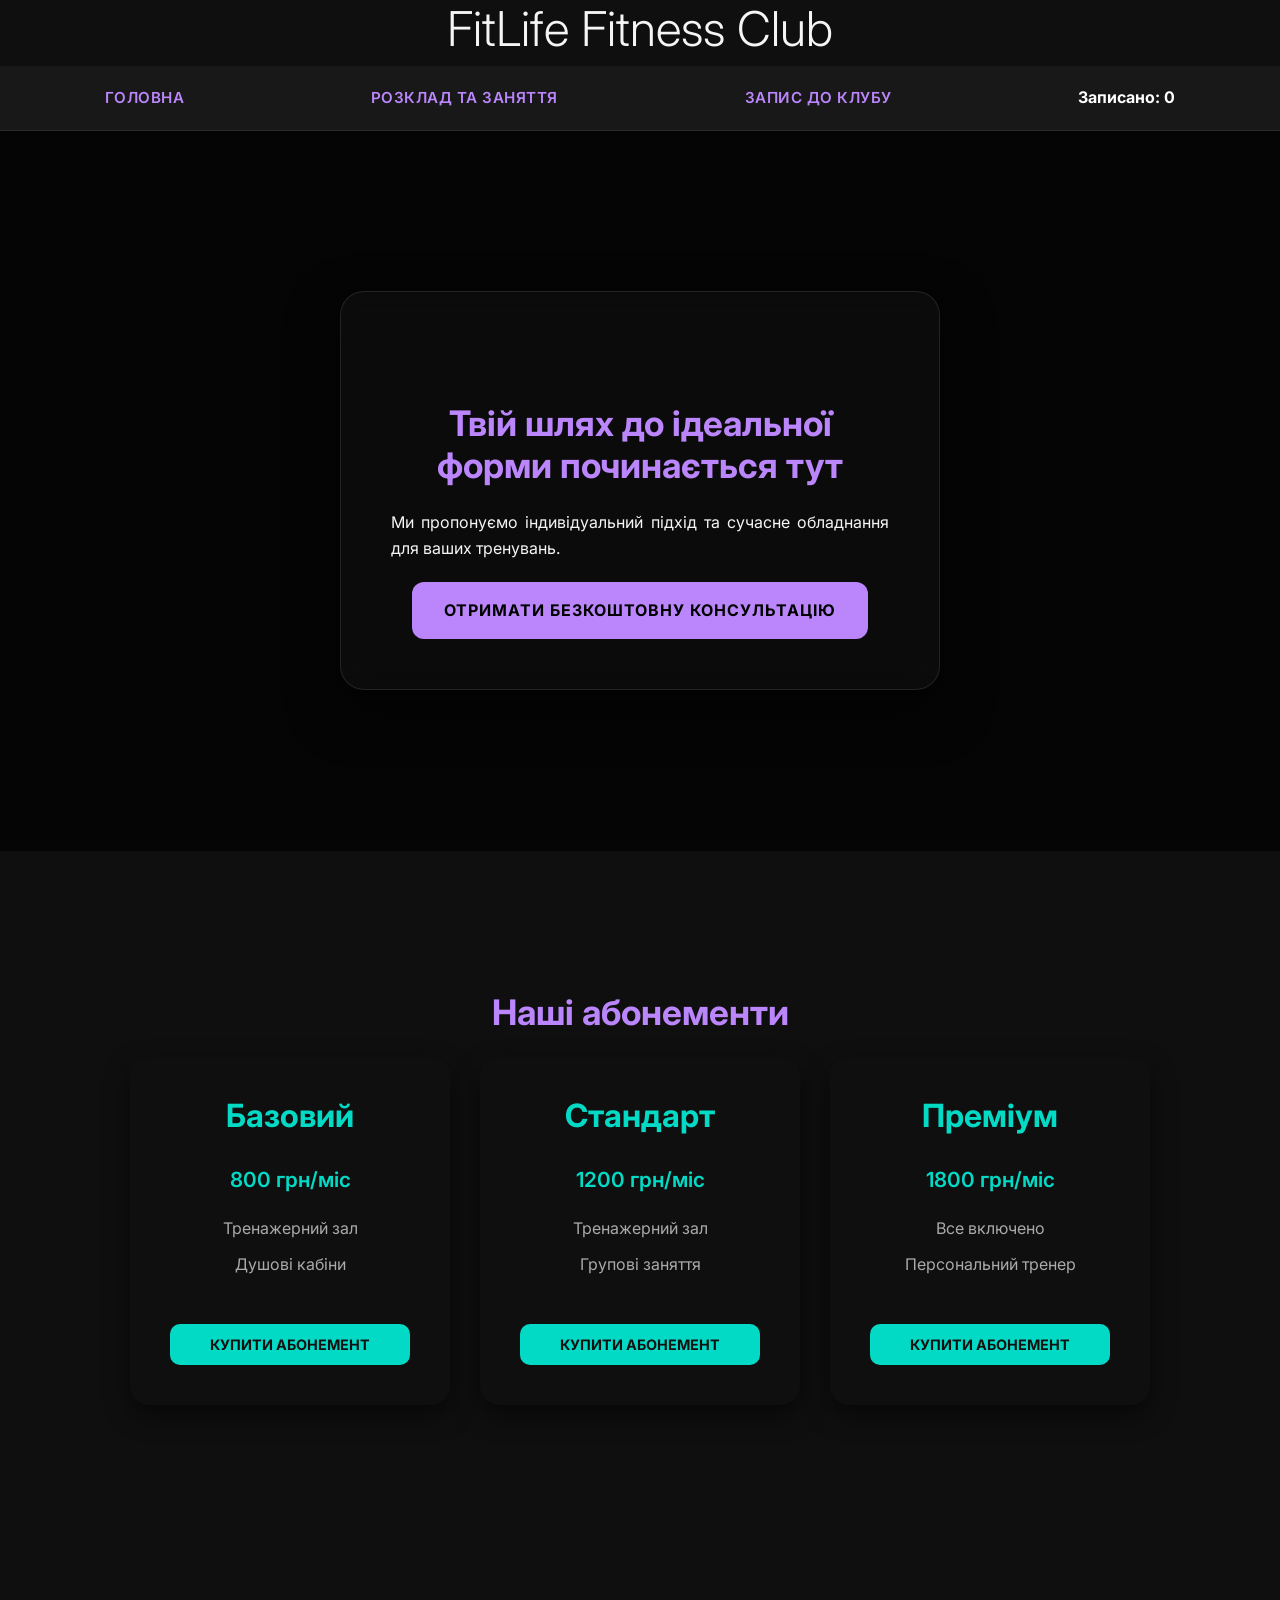
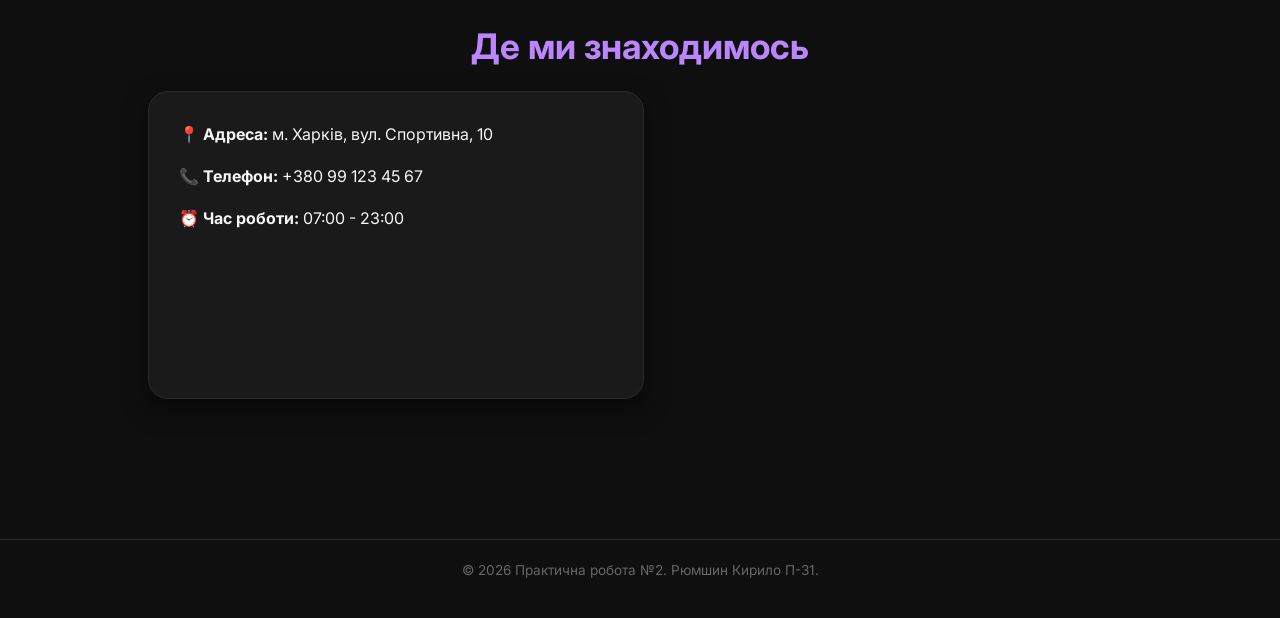
<file: index.html>
<!DOCTYPE html>
<html lang="uk">
  <head>
    <meta charset="UTF-8" />
    <meta name="viewport" content="width=device-width, initial-scale=1.0" />

    <meta
      name="description"
      content="FitLife — сучасний фітнес-клуб у Харкові."
    />

    <title>FitLife — Твій шлях до сили</title>

    <link
      href="https://cdn.jsdelivr.net/npm/bootstrap@5.3.3/dist/css/bootstrap.min.css"
      rel="stylesheet"
    />

    <link rel="stylesheet" href="style3.css" />
  </head>

  <body>
    <header>
      <h1 class="display-4">FitLife Fitness Club</h1>
    </header>

    <nav>
      <ul>
        <li><a href="index.html">Головна</a></li>
        <li><a href="catalog.html">Розклад та заняття</a></li>
        <li><a href="contact.html">Запис до клубу</a></li>
      </ul>
    </nav>

    <main>
      <section class="hero">
        <div class="hero-content">
          <h2 class="text-center mb-4">
            Твій шлях до ідеальної форми починається тут
          </h2>

          <p>
            Ми пропонуємо індивідуальний підхід та сучасне обладнання для ваших
            тренувань.
          </p>

          <a href="contact.html" class="cta-button">
            Отримати безкоштовну консультацію
          </a>
        </div>
      </section>

      <section class="pricing">
        <h2 class="text-center mb-4">Наші абонементи</h2>

        <div class="row g-4">
          <article class="card col-md-4">
            <h3>Базовий</h3>

            <p class="price">800 грн/міс</p>

            <ul>
              <li>Тренажерний зал</li>
              <li>Душові кабіни</li>
            </ul>

            <a
              href="contact.html"
              class="buy-button btn btn-primary"
              aria-label="Купити базовий абонемент"
            >
              Купити абонемент
            </a>
          </article>

          <article class="card col-md-4">
            <h3>Стандарт</h3>

            <p class="price">1200 грн/міс</p>

            <ul>
              <li>Тренажерний зал</li>
              <li>Групові заняття</li>
            </ul>

            <a
              href="contact.html"
              class="buy-button btn btn-primary"
              aria-label="Купити стандартний абонемент"
            >
              Купити абонемент
            </a>
          </article>

          <article class="card col-md-4">
            <h3>Преміум</h3>

            <p class="price">1800 грн/міс</p>

            <ul>
              <li>Все включено</li>
              <li>Персональний тренер</li>
            </ul>

            <a
              href="contact.html"
              class="buy-button btn btn-primary"
              aria-label="Купити преміум абонемент"
            >
              Купити абонемент
            </a>
          </article>
        </div>
      </section>

      <section class="location">
        <h2 class="text-center mb-4">Де ми знаходимось</h2>

        <div class="location-container row">
          <div class="address-info col-md-6">
            <p>📍 <strong>Адреса:</strong> м. Харків, вул. Спортивна, 10</p>

            <p>
              📞 <strong>Телефон:</strong>

              <a
                href="tel:+380991234567"
                style="color: inherit; text-decoration: none"
              >
                +380 99 123 45 67
              </a>
            </p>

            <p>⏰ <strong>Час роботи:</strong> 07:00 - 23:00</p>
          </div>

          <div class="map col-md-6">
            <iframe
              src="https://www.google.com/maps/embed?pb=1m14!1m12!1m3!1d10258.232738513049!2d36.2327385!3d49.9935!2m3!1f0!2f0!3f0!3m2!1i1024!2i768!4f13.1!5e0!3m2!1suk!2sua!4v1700000000000"
              height="300"
              style="border: 0; width: 100%"
              allowfullscreen=""
              loading="lazy"
              title="Карта розташування фітнес-клубу FitLife"
            ></iframe>
          </div>
        </div>
      </section>
    </main>

    <footer>
      <p>© 2026 Практична робота №2. Рюмшин Кирило П-31.</p>
    </footer>

    <script src="https://cdn.jsdelivr.net/npm/bootstrap@5.3.3/dist/js/bootstrap.bundle.min.js"></script>
    <script src="script.js"></script>
  </body>
</html>
</file>
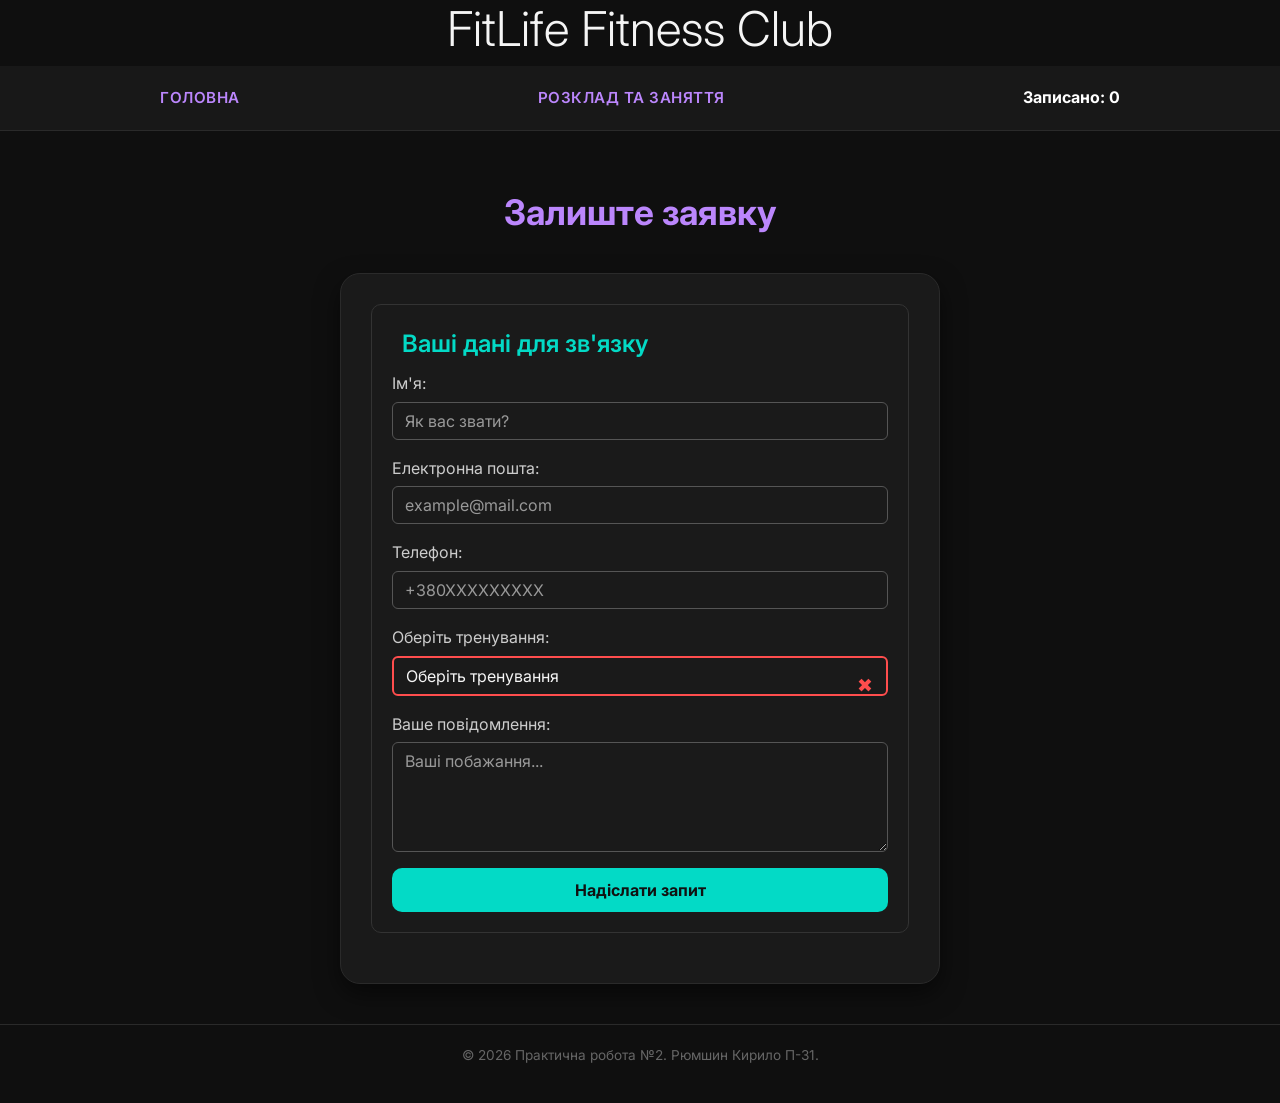
<file: contact.html>
<!DOCTYPE html>
<html lang="uk">
  <head>
    <meta charset="UTF-8" />
    <meta name="viewport" content="width=device-width, initial-scale=1.0" />

    <meta
      name="description"
      content="Запишіться на безкоштовне тренування у FitLife."
    />

    <title>Запис — FitLife</title>

    <link
      href="https://cdn.jsdelivr.net/npm/bootstrap@5.3.3/dist/css/bootstrap.min.css"
      rel="stylesheet"
    />

    <link rel="stylesheet" href="style3.css" />
  </head>

  <body>
    <header>
      <h1 class="display-4">FitLife Fitness Club</h1>
    </header>

    <nav>
      <ul>
        <li><a href="index.html">Головна</a></li>
        <li><a href="catalog.html">Розклад та заняття</a></li>
      </ul>
    </nav>

    <main class="container">
      <h2 class="text-center mb-4">Залиште заявку</h2>
      <form class="contact-form" id="contact-form">
        <fieldset>
          <legend>Ваші дані для зв'язку</legend>

          <div class="form-group mb-3 validation-group">
            <label for="name">Ім'я:</label>

            <input
              type="text"
              id="name"
              name="name"
              class="form-control"
              required
              placeholder="Як вас звати?"
            />
          </div>

          <div class="form-group mb-3 validation-group">
            <label for="email">Електронна пошта:</label>

            <input
              type="email"
              id="email"
              name="email"
              class="form-control"
              required
              placeholder="example@mail.com"
            />
          </div>

          <div class="form-group mb-3 validation-group">
            <label for="phone">Телефон:</label>

            <input
              type="tel"
              id="phone"
              name="phone"
              class="form-control"
              pattern="^\+380\d{9}$"
              placeholder="+380XXXXXXXXX"
              required
            />
          </div>
          <div class="form-group mb-3 validation-group">
            <label for="training-type">Оберіть тренування:</label>

            <select id="training-type" class="form-control" required>
              <option value="">Оберіть тренування</option>
            </select>
          </div>

          <div class="form-group mb-3 validation-group">
            <label for="message"> Ваше повідомлення: </label>

            <textarea
              id="message"
              name="message"
              rows="4"
              class="form-control"
              placeholder="Ваші побажання..."
              required
              minlength="10"
            ></textarea>
          </div>

          <button type="submit" class="btn btn-primary btn-submit">
            Надіслати запит
          </button>
        </fieldset>
      </form>
    </main>

    <footer>
      <p>© 2026 Практична робота №2. Рюмшин Кирило П-31.</p>
    </footer>

    <script src="https://cdn.jsdelivr.net/npm/bootstrap@5.3.3/dist/js/bootstrap.bundle.min.js"></script>
    <script src="script.js"></script>
  </body>
</html>
</file>
<file: style3.css>
@import url("styles.css");

nav ul {
  display: flex !important;
  flex-direction: row !important;
  justify-content: space-around !important;
  gap: 1rem !important;
  list-style: none !important;
  padding: 0 !important;
  margin: 0 !important;
}

nav ul li {
  margin: 0 !important;
}

img {
  max-width: 100% !important;
  height: auto !important;
}

iframe,
video {
  max-width: 100% !important;
}

h1,
h2 {
  text-align: center !important;
}

main.container {
  max-width: 100% !important;
  padding: 0 !important;
}

.hero {
  width: 100% !important;
  min-height: 700px !important;

  display: flex;
  align-items: center;

  background-size: cover !important;
  background-position: center !important;

  margin: 0 !important;
  padding: 0 10% !important;
}

.hero-content {
  max-width: 600px;
}

.pricing {
  padding: 80px 10% !important;
}

.pricing .row {
  display: flex !important;
  flex-wrap: nowrap !important;
  justify-content: center !important;
  gap: 30px !important;
}

.pricing .card {
  flex: 1 1 300px !important;
  max-width: 320px !important;

  background: inherit !important;
  color: inherit !important;
  border: none !important;
}

.location {
  padding: 80px 10% !important;
}

.location-container {
  display: flex !important;
  gap: 30px !important;
  align-items: stretch !important;
}

.address-info {
  flex: 1 !important;
}

.map {
  flex: 1 !important;
}

.map iframe {
  width: 100% !important;
  height: 300px !important;
  border-radius: 12px;
}

.table {
  color: #eaeaea !important;
  background-color: #1e1e1e !important;
  border-color: #444 !important;
}

.table th {
  background-color: #2b2b2b !important;
  color: white !important;
}

.table-striped tbody tr:nth-of-type(odd) {
  background-color: #252525 !important;
}

.table-striped tbody tr:nth-of-type(even) {
  background-color: #1b1b1b !important;
}

.table td,
.table th {
  border-color: #444 !important;
}

.form-control {
  background-color: inherit !important;
  color: inherit !important;
  border: 1px solid #555 !important;
}

.form-control::placeholder {
  color: #999 !important;
}

.btn-primary {
  background-color: inherit !important;
  border-color: inherit !important;
}

footer {
  display: flex !important;
  flex-direction: column;
  align-items: center;
  gap: 1rem;
  padding: 20px !important;
  border-top: 1px solid #2a2a2a;
}

@media (max-width: 992px) {
  .pricing .row {
    flex-wrap: wrap !important;
  }

  .location-container {
    flex-direction: column !important;
  }

  .hero {
    min-height: 500px !important;
  }
}

@media (min-width: 768px) {
  h1 {
    font-size: 3rem !important;
  }

  h2 {
    font-size: 2.2rem !important;
  }

  footer {
    flex-direction: row !important;
    justify-content: space-between !important;
    padding: 20px 5% !important;
  }
}

html,
body {
  height: 100%;
}

body {
  display: flex;
  flex-direction: column;
}

main {
  flex: 1;
}

footer {
  text-align: center !important;
  justify-content: center !important;
}

#catalog-container .card {
  background: #111 !important;
  border: 1px solid #03dac6 !important;
  border-radius: 18px;
  text-align: center;
  transition: 0.3s;
}

#catalog-container .card:hover {
  transform: translateY(-5px);
  box-shadow: 0 0 20px rgba(3, 218, 198, 0.4);
}

select,
option {
  background-color: #1b1b1b !important;
  color: #03dac6 !important;
}

.btn-primary {
  background-color: #03dac6 !important;
  border-color: #03dac6 !important;
  color: #111 !important;
  font-weight: bold;
  border-radius: 10px;
  padding: 10px 18px;
}

.btn-primary:hover {
  background-color: #00bfa5 !important;
  border-color: #00bfa5 !important;
}

#catalog-container {
  display: flex;
  flex-wrap: wrap;
  justify-content: center;
  gap: 25px;
}

#catalog-container .col-md-4 {
  flex: 0 1 260px;
  max-width: 260px;
}

.buy-button,
.details-btn,
.btn-submit {
  background-color: #03dac6 !important;
  color: #111 !important;
  border: none !important;
}
/* фвфівфівфів */
.form-control:valid {
  border: 2px solid #03dac6 !important;
}

.form-control:invalid:not(:placeholder-shown) {
  border: 2px solid #ff4d4d !important;
}

.validation-group {
  position: relative;
}

.validation-group::after {
  position: absolute;
  right: 15px;
  top: 45px;
  font-size: 1.2rem;
}

.validation-group:has(.form-control:valid)::after {
  content: "✔";
  color: #03dac6;
}

.validation-group:has(.form-control:invalid:not(:placeholder-shown))::after {
  content: "✖";
  color: #ff4d4d;
}

#booking-counter {
  color: #fff;
  font-weight: bold;
  margin-left: 20px;
}
</file>
